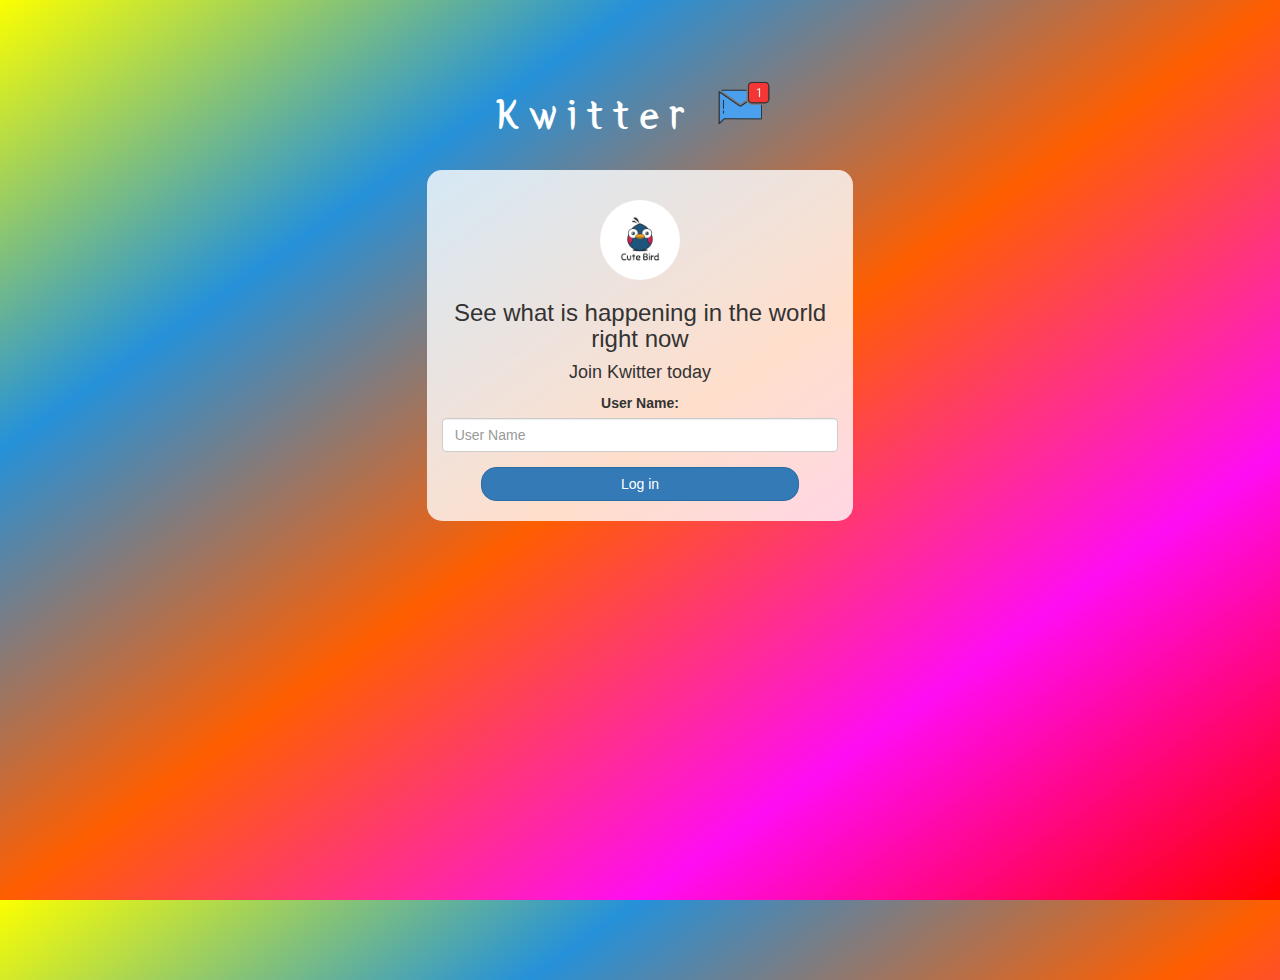
<file: index.html>
<!DOCTYPE html>
<html>
<head>
	<title>Kwitter</title>
<link href="https://fonts.googleapis.com/css?family=Yeon+Sung&display=swap" rel="stylesheet"><meta name="viewport" content="width=device-width, initial-scale=1">

<link rel="stylesheet" href="https://maxcdn.bootstrapcdn.com/bootstrap/3.4.0/css/bootstrap.min.css">
<script src="https://ajax.googleapis.com/ajax/libs/jquery/3.4.1/jquery.min.js"></script>
<script src="https://maxcdn.bootstrapcdn.com/bootstrap/3.4.0/js/bootstrap.min.js"></script>

<link rel="stylesheet" type="text/css" href="style.css">
<script src="kwitter.js"></script>
</head>
<body>
<center>
	<h1 class="header">
		Kwitter	<sup>
	<img src="m2.png">
	</sup>
</h1>
	<div class="col-lg-4 col-md-6 col-sm-6 col-xs-11 login_div">
	<img src="logo.png" class="logo">
		<h3 >See what is happening in the world right now</h3>
		<h4 >Join Kwitter today</h4>
		<div class="form-group">
		  <label >User Name:</label>
		  <input type="text" class="form-control" placeholder="User Name" id="user_name">

		</div>
		<button id="login_button" class="btn btn-primary" onclick="addUser()">Log in</button>
		<br><br>
	</div>
</center>
</body>
</html>
</file>
<file: style.css>
html, body
{
  height: 100%;
  margin: 0;
}

body
{
background-image: linear-gradient(to right bottom, #fbff00, #2591d9, #ff5e00, #ff04f2f6, #ff0000);
}

.header
{
	color: white;font-family: 'Yeon Sung';font-size: 45px;letter-spacing: 10px;margin-top: 80px;
}
.header img
{
	width: 80px;margin-left: -15px;
}

.login_div
{
	background: rgba(255,255,255,0.8);float: none;border-radius: 15px;
}

.logo
{
	width: 80px;margin-top: 30px;border-radius: 40px;
}

#login_button
{
	width: 80%;border-radius: 15px;
}

.room_name
{
	cursor: pointer;
	font-size: 20px;
}


#logout
{
	font-size: 20px; float: right;
}


#output
{
	padding: 10px; width:80%;background: rgba(255,255,255,0.8);border-radius: 15px;
}

.input_div_room_page
{
	width: 80%;
}

.input_div label
{
	color: white;font-size: 20px;
}


.input_div_message_page
{
	position: fixed;bottom: 0px;width: 100%;background: rgba(255,255,255,0.8);
}
.input_div_message_page label
{
	color: black;
}
.input_div_message_page #msg
{
	width: 80%;
}
.input_div_message_page button
{
	margin-top: 15px;
	width: 50%; 
}
.color_white
{
	color: white
}

.user_tick
{
	width:20px;
}
.message_h4
{
	padding-left:5px;color:grey;
}
</file>
